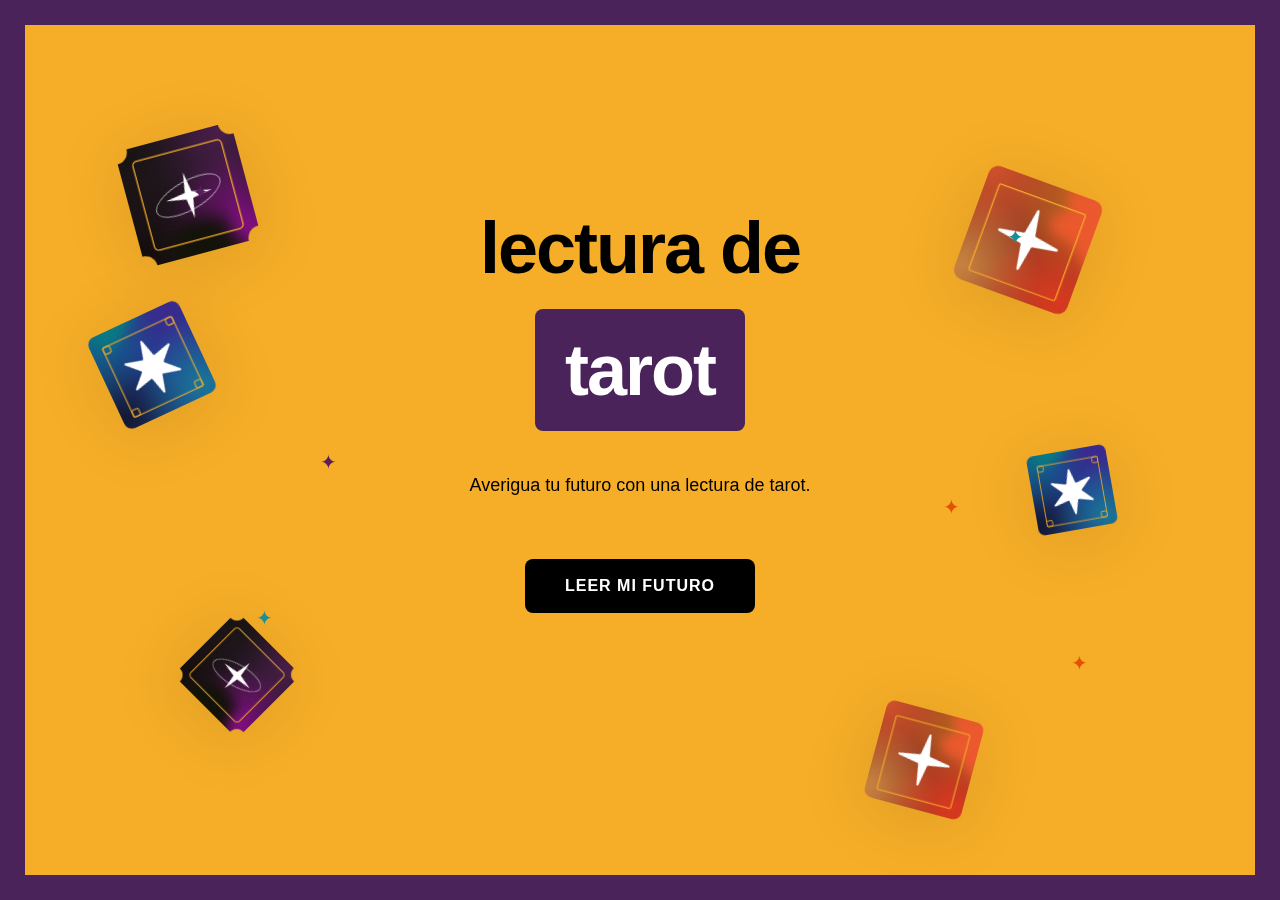
<file: index.html>
<!DOCTYPE html>
<html lang="en">
<head>
    <meta charset="UTF-8">
    <meta name="viewport" content="width=device-width, initial-scale=1.0">
    <title>Astrology Club</title>
    <link rel="stylesheet" href="styles/style.css">
</head>
<body>
    <!-- Borde morado alrededor de toda la página -->
    <div class="page-border"></div>
    
    <!-- Contenido principal -->
    <div class="main-container">
        <!-- Título principal -->
        <div class="main-title">
            <h1 class="title-astrology">Lectura de</h1>
            <div class="title-club">
                <span>Tarot</span>
            </div>
        </div>

        <!-- Texto descriptivo -->
        <p class="description">
            Averigua tu futuro con una lectura de tarot.
        </p>

        <!-- Botón CTA -->
        <a href="cards.html" class="cta-button">
            Leer mi futuro
        </a>

        <!-- Estrellas decorativas SVG -->
        <div class="decorative-stars-svg">
            <!-- Estrella 1 (top-left) -->
            <div class="star-svg star-1">
                <img src="images/stars/1.svg" alt="Estrella decorativa">
            </div>
            
            <!-- Estrella 2 (mid-left) -->
            <div class="star-svg star-2">
                <img src="images/stars/2.svg" alt="Estrella decorativa">
            </div>
            
            <!-- Estrella 3 (top-right) -->
            <div class="star-svg star-3">
                <img src="images/stars/3.svg" alt="Estrella decorativa">
            </div>

            <!-- Estrella 4 (bottom-left) -->
            <div class="star-svg star-4">
                <img src="images/stars/1.svg" alt="Estrella decorativa">
            </div>

            <!-- Estrella 5 (center-top) -->
            <div class="star-svg star-5">
                <img src="images/stars/2.svg" alt="Estrella decorativa">
            </div>

            <!-- Estrella 6 (center-bottom) -->
            <div class="star-svg star-6">
                <img src="images/stars/3.svg" alt="Estrella decorativa">
            </div>
        </div>

        <!-- Estrellas decorativas -->
        <div class="decorative-stars">
            <div class="star-small star-purple">✦</div>
            <div class="star-small star-purple">✦</div>
            <div class="star-small star-teal">✦</div>
            <div class="star-small star-teal">✦</div>
            <div class="star-small star-orange">✦</div>
            <div class="star-small star-orange">✦</div>
        </div>
    </div>
</body>
</html>
</file>
<file: styles/style.css>
/* Reset y estilos base */
* {
    margin: 0;
    padding: 0;
    box-sizing: border-box;
}

body {
    height: 100vh;
    background-color: #F6AE28;
    font-family: -apple-system, BlinkMacSystemFont, 'Segoe UI', Roboto, sans-serif;
    overflow-x: hidden;
    position: relative;
}

/* Efecto de grano/textura */
body:after {
    animation: grain 8s steps(10) infinite;
    background-image: url('https://grainy-gradients.vercel.app/noise.svg');
    content: "";
    height: 300%;
    width: 300%;
    left: -100%;
    top: -110%;
    opacity: 0.8;
    position: fixed;
    mix-blend-mode: multiply;
    z-index: 1;
}

@keyframes grain {
    0%, 100% { transform:translate(0, 0) }
    10% { transform:translate(-5%, -10%) }
    20% { transform:translate(-15%, 5%) }
    30% { transform:translate(5%, -25%) }
    40% { transform:translate(-5%, 25%) }
    50% { transform:translate(-15%, 10%) }
    60% { transform:translate(15%, 0%) }
    70% { transform:translate(0%, 15%) }
    80% { transform:translate(5%, 35%) }
    90% { transform:translate(-10%, 10%) }
}

/* Borde morado alrededor de toda la página */
.page-border {
    position: fixed;
    top: 0;
    left: 0;
    right: 0;
    bottom: 0;
    border: 25px solid #4A235A;
    pointer-events: none;
    z-index: 2;
}

/* Contenedor principal */
.main-container {
    position: relative;
    z-index: 3;
    padding: 40px;
    min-height: 100vh;
    display: flex;
    flex-direction: column;
    justify-content: center;
}

/* Título principal */
.main-title {
    display: flex;
    flex-direction: column;
    align-items: center;
    justify-content: center;
    margin-bottom: 40px;
    position: relative;
}

.title-astrology {
    font-size: 72px;
    font-weight: 700;
    color: #000;
    text-transform: lowercase;
    letter-spacing: -2px;
    margin-bottom: 20px;
}

.title-club {
    background: #4A235A;
    color: white;
    padding: 20px 30px;
    border-radius: 8px;
    font-size: 72px;
    font-weight: 700;
    position: relative;
    text-transform: lowercase;
    letter-spacing: -2px;
}

.sparkle {
    position: absolute;
    top: 10px;
    right: 15px;
    font-size: 20px;
    animation: twinkle 2s ease-in-out infinite;
}

@keyframes twinkle {
    0%, 100% { opacity: 0.7; transform: scale(1); }
    50% { opacity: 1; transform: scale(1.2); }
}

/* Texto descriptivo */
.description {
    text-align: center;
    font-size: 18px;
    color: #000;
    max-width: 600px;
    margin: 0 auto 60px;
    line-height: 1.6;
}

/* Botón CTA */
.cta-button {
    background: #000;
    color: white;
    border: none;
    padding: 18px 40px;
    font-size: 16px;
    font-weight: 600;
    border-radius: 8px;
    cursor: pointer;
    margin: 0 auto 80px;
    display: block;
    text-transform: uppercase;
    letter-spacing: 1px;
    transition: all 0.3s ease;
    text-decoration: none;
    text-align: center;
}

.cta-button:hover {
    background: #333;
    transform: translateY(-2px);
}

/* Estrellas decorativas SVG */
.decorative-stars-svg {
    position: absolute;
    top: 0;
    left: 0;
    right: 0;
    bottom: 0;
    pointer-events: none;
    z-index: 1;
}

.star-svg {
    position: absolute;
    display: flex;
    align-items: center;
    justify-content: center;
    filter: drop-shadow(0 8px 32px rgba(0, 0, 0, 0.1));
}

.star-svg img {
    width: 100%;
    height: 100%;
    object-fit: contain;
    transition: all 0.3s ease;
}

.star-1 {
    top: 15%;
    left: 10%;
    width: 120px;
    height: 120px;
    --rotation: -15deg;
    transform: rotate(-15deg);
}

.star-2 {
    top: 35%;
    left: 8%;
    width: 100px;
    height: 100px;
    --rotation: -25deg;
    transform: rotate(-25deg);
}

.star-3 {
    top: 20%;
    right: 15%;
    width: 120px;
    height: 120px;
    --rotation: 20deg;
    transform: rotate(20deg);
}

.star-4 {
    bottom: 20%;
    left: 15%;
    width: 90px;
    height: 90px;
    --rotation: 45deg;
    transform: rotate(45deg);
}

.star-5 {
    top: 50%;
    right: 10%;
    width: 80px;
    height: 80px;
    --rotation: -10deg;
    transform: translateX(-50%) rotate(-10deg);
}

.star-6 {
    bottom: 10%;
    right: 20%;
    width: 100px;
    height: 100px;
    --rotation: 15deg;
    transform: translateX(-50%) rotate(15deg);
}

.star-7 {
    top: 50%;
    left: 5%;
    width: 70px;
    height: 70px;
    --rotation: -30deg;
    transform: translateY(-50%) rotate(-30deg);
}

.star-8 {
    top: 50%;
    right: 5%;
    width: 85px;
    height: 85px;
    --rotation: 25deg;
    transform: translateY(-50%) rotate(25deg);
}

.star-9 {
    top: 5%;
    left: 30%;
    width: 60px;
    height: 60px;
    --rotation: -45deg;
    transform: rotate(-45deg);
}

.star-10 {
    bottom: 5%;
    right: 25%;
    width: 75px;
    height: 75px;
    --rotation: 60deg;
    transform: rotate(60deg);
}

/* Efectos hover para las estrellas */
.star-svg:hover img {
    transform: scale(1.1) rotate(5deg);
    filter: drop-shadow(0 12px 40px rgba(0, 0, 0, 0.2));
}

/* Animaciones para las estrellas */
.star-1, .star-3, .star-5, .star-7, .star-9 {
    animation: twinkle 4s ease-in-out infinite;
}

.star-2, .star-4, .star-6, .star-8, .star-10 {
    animation: twinkle 4s ease-in-out infinite 2s;
}

@keyframes twinkle {
    0%, 100% { 
        opacity: 1; 
        transform: scale(1) rotate(var(--rotation));
    }
    50% { 
        opacity: 0.7; 
        transform: scale(1.05) rotate(calc(var(--rotation) + 5deg));
    }
}

/* Estrellas decorativas */
.decorative-stars {
    position: absolute;
    top: 0;
    left: 0;
    right: 0;
    bottom: 0;
    pointer-events: none;
    z-index: 1;
}

.star-small {
    position: absolute;
    font-size: 20px;
    animation: float 6s ease-in-out infinite;
}

/* Estrellas moradas (izquierda) */
.star-purple {
    color: #5A1F5A;
}

.star-purple:nth-child(1) {
    top: 20%;
    left: 15%;
    animation-delay: 0s;
}

.star-purple:nth-child(2) {
    top: 50%;
    left: 25%;
    animation-delay: 1s;
}

/* Estrellas teal (izquierda y derecha) */
.star-teal {
    color: #16919C;
}

.star-teal:nth-child(3) {
    bottom: 30%;
    left: 20%;
    animation-delay: 2s;
}

.star-teal:nth-child(4) {
    top: 25%;
    right: 20%;
    animation-delay: 0.5s;
}

/* Estrellas naranjas (derecha) */
.star-orange {
    color: #E65100;
}

.star-orange:nth-child(5) {
    top: 55%;
    right: 25%;
    animation-delay: 1.5s;
}

.star-orange:nth-child(6) {
    bottom: 25%;
    right: 15%;
    animation-delay: 2.5s;
}

@keyframes float {
    0%, 100% { transform: translateY(0px) rotate(0deg); }
    50% { transform: translateY(-10px) rotate(5deg); }
}

/* Responsive */
@media (max-width: 768px) {
    .main-container {
        padding: 20px;
    }
    
    .title-astrology, .title-club {
        font-size: 48px;
    }
    
    .description {
        font-size: 16px;
        margin-bottom: 40px;
    }
    
    .cta-button {
        padding: 16px 32px;
        font-size: 14px;
        margin-bottom: 60px;
    }
    
    .card {
        transform: scale(0.7) !important;
    }
}

@media (max-width: 480px) {
    .title-astrology, .title-club {
        font-size: 36px;
    }
    
    .title-club {
        padding: 15px 20px;
    }
    
    .description {
        font-size: 14px;
    }
}
</file>
